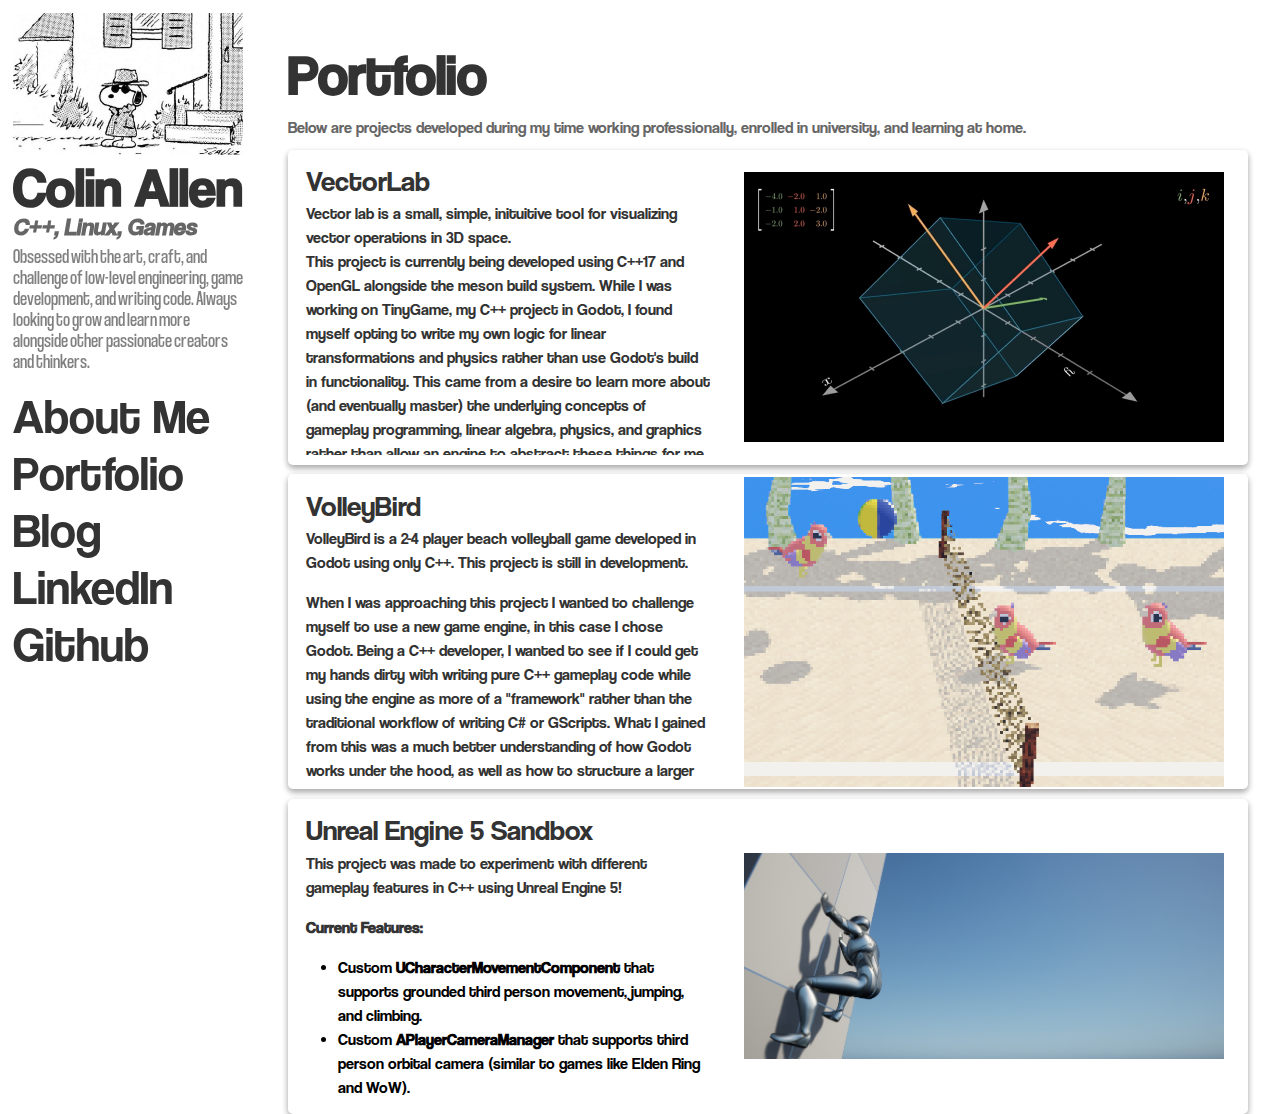
<file: index.html>
<!DOCTYPE html>
<html lang="en">
<head>    
    <meta charset="UTF-8">
    <meta name="viewport" content="width=device-width", initial-scale="1.0">
    <title>Hey there!</title>
    <link rel="stylesheet" href="static/css/index.css">
</head>
<body>
    <div class="layout_sidebar">
        <img src="static/img/snoop.jpeg" id="sidebar_image" alt="Hello!">
        <div id="sidebar_title_and_desc">
            <h1 id="sidebar_title">Colin Allen</h1>
            <h4 id="sidebar_tagline">C++, Linux, Games</h4>
        </div>
        <p id="sidebar_bio">
            Obsessed with the art, craft, and challenge of low-level engineering, 
            game development, and writing code. Always looking to grow and learn more alongside 
            other passionate creators and thinkers.
        </p>
        <div class="sidebar_links">
            <a href="/about" id="sidebar_link" data-link>About Me</a>
            <a href="/portfolio" id="sidebar_link" data-link>Portfolio</a>
            <a href="/blog" id="sidebar_link" data-link>Blog</a>
        </div>
        <div class="sidebar_links_ext">
            <a href="https://www.linkedin.com/in/colin-allen/" id="sidebar_link">LinkedIn</a>
            <a href="https://www.github.com/ColinAllenDev" id="sidebar_link" data-link>Github</a>
        </div>
    </div>
    <main id="app"></main>
    <script type="text/javascript">
        (function(l) {
          if (l.search[1] === '/' ) {
            var decoded = l.search.slice(1).split('&').map(function(s) { 
              return s.replace(/~and~/g, '&')
            }).join('?');
            window.history.replaceState(null, null,
                l.pathname.slice(0, -1) + decoded + l.hash
            );
          }
        }(window.location))
      </script>
    <script type="module" src="static/js/index.js"></script>
</body>
</html>
</file>
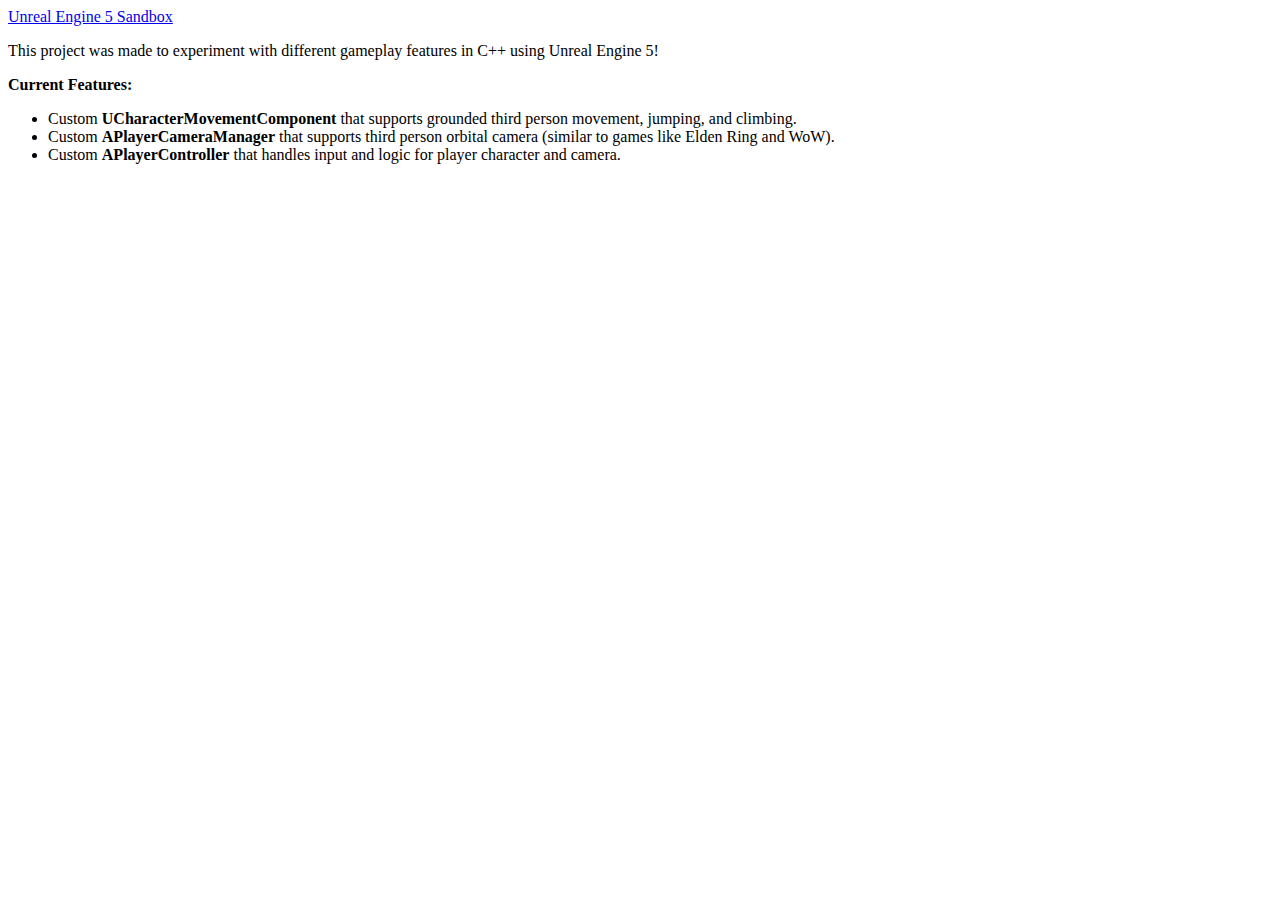
<file: static/html/Unreal Sandbox.html>
<!doctype html>
<html>
    <head>
        <title>Unreal Sandbox</title>
        <meta charset='utf-8'/>
        <style>
 .ͼ1.cm-focused {outline: 1px dotted #212121;}
.ͼ1 {position: relative !important; box-sizing: border-box; display: flex !important; flex-direction: column;}
.ͼ1 .cm-scroller {display: flex !important; align-items: flex-start !important; font-family: monospace; line-height: 1.4; height: 100%; overflow-x: auto; position: relative; z-index: 0;}
.ͼ1 .cm-content[contenteditable=true] {-webkit-user-modify: read-write-plaintext-only;}
.ͼ1 .cm-content {margin: 0; flex-grow: 2; flex-shrink: 0; display: block; white-space: pre; word-wrap: normal; box-sizing: border-box; padding: 4px 0; outline: none;}
.ͼ1 .cm-lineWrapping {white-space: pre-wrap; white-space: break-spaces; word-break: break-word; overflow-wrap: anywhere; flex-shrink: 1;}
.ͼ2 .cm-content {caret-color: black;}
.ͼ3 .cm-content {caret-color: white;}
.ͼ1 .cm-line {display: block; padding: 0 2px 0 6px;}
.ͼ1 .cm-layer > * {position: absolute;}
.ͼ1 .cm-layer {position: absolute; left: 0; top: 0; contain: size style;}
.ͼ2 .cm-selectionBackground {background: #d9d9d9;}
.ͼ3 .cm-selectionBackground {background: #222;}
.ͼ2.cm-focused > .cm-scroller > .cm-selectionLayer .cm-selectionBackground {background: #d7d4f0;}
.ͼ3.cm-focused > .cm-scroller > .cm-selectionLayer .cm-selectionBackground {background: #233;}
.ͼ1 .cm-cursorLayer {pointer-events: none;}
.ͼ1.cm-focused > .cm-scroller > .cm-cursorLayer {animation: steps(1) cm-blink 1.2s infinite;}
@keyframes cm-blink {50% {opacity: 0;}}
@keyframes cm-blink2 {50% {opacity: 0;}}
.ͼ1 .cm-cursor, .ͼ1 .cm-dropCursor {border-left: 1.2px solid black; margin-left: -0.6px; pointer-events: none;}
.ͼ1 .cm-cursor {display: none;}
.ͼ3 .cm-cursor {border-left-color: #444;}
.ͼ1 .cm-dropCursor {position: absolute;}
.ͼ1.cm-focused > .cm-scroller > .cm-cursorLayer .cm-cursor {display: block;}
.ͼ2 .cm-activeLine {background-color: #cceeff44;}
.ͼ3 .cm-activeLine {background-color: #99eeff33;}
.ͼ2 .cm-specialChar {color: red;}
.ͼ3 .cm-specialChar {color: #f78;}
.ͼ1 .cm-gutters {flex-shrink: 0; display: flex; height: 100%; box-sizing: border-box; left: 0; z-index: 200;}
.ͼ2 .cm-gutters {background-color: #f5f5f5; color: #6c6c6c; border-right: 1px solid #ddd;}
.ͼ3 .cm-gutters {background-color: #333338; color: #ccc;}
.ͼ1 .cm-gutter {display: flex !important; flex-direction: column; flex-shrink: 0; box-sizing: border-box; min-height: 100%; overflow: hidden;}
.ͼ1 .cm-gutterElement {box-sizing: border-box;}
.ͼ1 .cm-lineNumbers .cm-gutterElement {padding: 0 3px 0 5px; min-width: 20px; text-align: right; white-space: nowrap;}
.ͼ2 .cm-activeLineGutter {background-color: #e2f2ff;}
.ͼ3 .cm-activeLineGutter {background-color: #222227;}
.ͼ1 .cm-panels {box-sizing: border-box; position: sticky; left: 0; right: 0;}
.ͼ2 .cm-panels {background-color: #f5f5f5; color: black;}
.ͼ2 .cm-panels-top {border-bottom: 1px solid #ddd;}
.ͼ2 .cm-panels-bottom {border-top: 1px solid #ddd;}
.ͼ3 .cm-panels {background-color: #333338; color: white;}
.ͼ1 .cm-tab {display: inline-block; overflow: hidden; vertical-align: bottom;}
.ͼ1 .cm-widgetBuffer {vertical-align: text-top; height: 1em; width: 0; display: inline;}
.ͼ1 .cm-placeholder {color: #888; display: inline-block; vertical-align: top;}
.ͼ1 .cm-highlightSpace:before {content: attr(data-display); position: absolute; pointer-events: none; color: #888;}
.ͼ1 .cm-highlightTab {background-image: url('data:image/svg+xml,<svg xmlns="http://www.w3.org/2000/svg" width="200" height="20"><path stroke="%23888" stroke-width="1" fill="none" d="M1 10H196L190 5M190 15L196 10M197 4L197 16"/></svg>'); background-size: auto 100%; background-position: right 90%; background-repeat: no-repeat;}
.ͼ1 .cm-trailingSpace {background-color: #ff332255;}
.ͼ1 .cm-button {vertical-align: middle; color: inherit; font-size: 70%; padding: .2em 1em; border-radius: 1px;}
.ͼ2 .cm-button:active {background-image: linear-gradient(#b4b4b4, #d0d3d6);}
.ͼ2 .cm-button {background-image: linear-gradient(#eff1f5, #d9d9df); border: 1px solid #888;}
.ͼ3 .cm-button:active {background-image: linear-gradient(#111, #333);}
.ͼ3 .cm-button {background-image: linear-gradient(#393939, #111); border: 1px solid #888;}
.ͼ1 .cm-textfield {vertical-align: middle; color: inherit; font-size: 70%; border: 1px solid silver; padding: .2em .5em;}
.ͼ2 .cm-textfield {background-color: white;}
.ͼ3 .cm-textfield {border: 1px solid #555; background-color: inherit;}
.ͼ1 .cm-foldPlaceholder {background-color: #eee; border: 1px solid #ddd; color: #888; border-radius: .2em; margin: 0 1px; padding: 0 1px; cursor: pointer;}
.ͼ1 .cm-foldGutter span {padding: 0 1px; cursor: pointer;}
 
.pandoc-plugin-error {
    color: red;
}
 undefined
</style>
    </head>
    <body>
<a href="https://github.com/ColinAllenDev/UE5_Sandbox" data-heading="Unreal Engine 5 Sandbox">Unreal Engine 5 Sandbox</a>
<p>This project was made to experiment with different gameplay features in C++ using Unreal Engine 5!</p>
<p><strong>Current Features:</strong></p>
<ul>
<li>Custom <strong>UCharacterMovementComponent</strong> that supports grounded third person movement, jumping, and climbing.</li>
<li>Custom <strong>APlayerCameraManager</strong> that supports third person orbital camera (similar to games like Elden Ring and WoW).</li>
<li>Custom <strong>APlayerController</strong> that handles input and logic for player character and camera.</li>
</ul>
    </body>
</html>
</file>
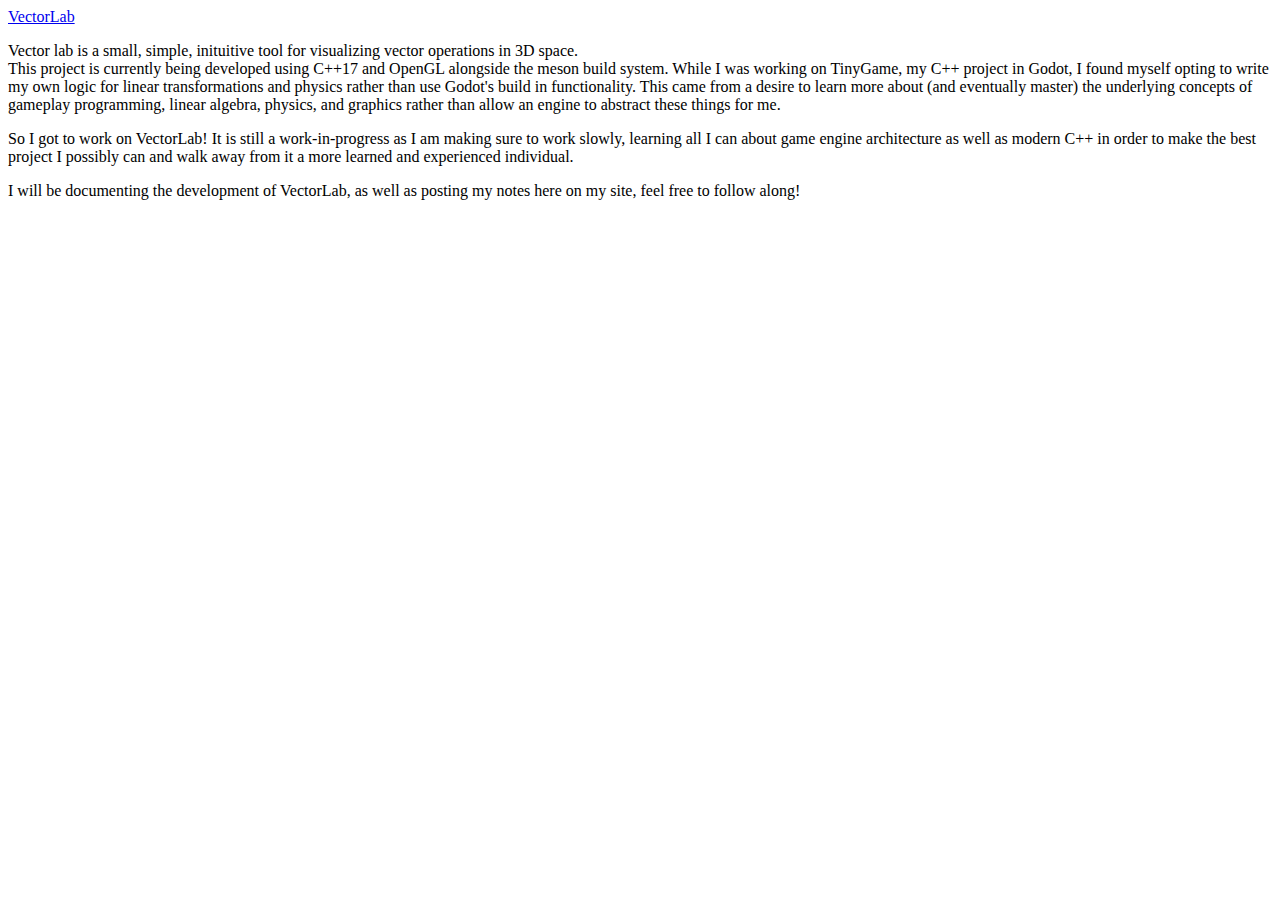
<file: static/html/VectorLab.html>
<!doctype html>
<html>
    <head>
        <title>VectorLab</title>
        <meta charset='utf-8'/>
        <style>
 .ͼ1.cm-focused {outline: 1px dotted #212121;}
.ͼ1 {position: relative !important; box-sizing: border-box; display: flex !important; flex-direction: column;}
.ͼ1 .cm-scroller {display: flex !important; align-items: flex-start !important; font-family: monospace; line-height: 1.4; height: 100%; overflow-x: auto; position: relative; z-index: 0;}
.ͼ1 .cm-content[contenteditable=true] {-webkit-user-modify: read-write-plaintext-only;}
.ͼ1 .cm-content {margin: 0; flex-grow: 2; flex-shrink: 0; display: block; white-space: pre; word-wrap: normal; box-sizing: border-box; padding: 4px 0; outline: none;}
.ͼ1 .cm-lineWrapping {white-space: pre-wrap; white-space: break-spaces; word-break: break-word; overflow-wrap: anywhere; flex-shrink: 1;}
.ͼ2 .cm-content {caret-color: black;}
.ͼ3 .cm-content {caret-color: white;}
.ͼ1 .cm-line {display: block; padding: 0 2px 0 6px;}
.ͼ1 .cm-layer > * {position: absolute;}
.ͼ1 .cm-layer {position: absolute; left: 0; top: 0; contain: size style;}
.ͼ2 .cm-selectionBackground {background: #d9d9d9;}
.ͼ3 .cm-selectionBackground {background: #222;}
.ͼ2.cm-focused > .cm-scroller > .cm-selectionLayer .cm-selectionBackground {background: #d7d4f0;}
.ͼ3.cm-focused > .cm-scroller > .cm-selectionLayer .cm-selectionBackground {background: #233;}
.ͼ1 .cm-cursorLayer {pointer-events: none;}
.ͼ1.cm-focused > .cm-scroller > .cm-cursorLayer {animation: steps(1) cm-blink 1.2s infinite;}
@keyframes cm-blink {50% {opacity: 0;}}
@keyframes cm-blink2 {50% {opacity: 0;}}
.ͼ1 .cm-cursor, .ͼ1 .cm-dropCursor {border-left: 1.2px solid black; margin-left: -0.6px; pointer-events: none;}
.ͼ1 .cm-cursor {display: none;}
.ͼ3 .cm-cursor {border-left-color: #444;}
.ͼ1 .cm-dropCursor {position: absolute;}
.ͼ1.cm-focused > .cm-scroller > .cm-cursorLayer .cm-cursor {display: block;}
.ͼ2 .cm-activeLine {background-color: #cceeff44;}
.ͼ3 .cm-activeLine {background-color: #99eeff33;}
.ͼ2 .cm-specialChar {color: red;}
.ͼ3 .cm-specialChar {color: #f78;}
.ͼ1 .cm-gutters {flex-shrink: 0; display: flex; height: 100%; box-sizing: border-box; left: 0; z-index: 200;}
.ͼ2 .cm-gutters {background-color: #f5f5f5; color: #6c6c6c; border-right: 1px solid #ddd;}
.ͼ3 .cm-gutters {background-color: #333338; color: #ccc;}
.ͼ1 .cm-gutter {display: flex !important; flex-direction: column; flex-shrink: 0; box-sizing: border-box; min-height: 100%; overflow: hidden;}
.ͼ1 .cm-gutterElement {box-sizing: border-box;}
.ͼ1 .cm-lineNumbers .cm-gutterElement {padding: 0 3px 0 5px; min-width: 20px; text-align: right; white-space: nowrap;}
.ͼ2 .cm-activeLineGutter {background-color: #e2f2ff;}
.ͼ3 .cm-activeLineGutter {background-color: #222227;}
.ͼ1 .cm-panels {box-sizing: border-box; position: sticky; left: 0; right: 0;}
.ͼ2 .cm-panels {background-color: #f5f5f5; color: black;}
.ͼ2 .cm-panels-top {border-bottom: 1px solid #ddd;}
.ͼ2 .cm-panels-bottom {border-top: 1px solid #ddd;}
.ͼ3 .cm-panels {background-color: #333338; color: white;}
.ͼ1 .cm-tab {display: inline-block; overflow: hidden; vertical-align: bottom;}
.ͼ1 .cm-widgetBuffer {vertical-align: text-top; height: 1em; width: 0; display: inline;}
.ͼ1 .cm-placeholder {color: #888; display: inline-block; vertical-align: top;}
.ͼ1 .cm-highlightSpace:before {content: attr(data-display); position: absolute; pointer-events: none; color: #888;}
.ͼ1 .cm-highlightTab {background-image: url('data:image/svg+xml,<svg xmlns="http://www.w3.org/2000/svg" width="200" height="20"><path stroke="%23888" stroke-width="1" fill="none" d="M1 10H196L190 5M190 15L196 10M197 4L197 16"/></svg>'); background-size: auto 100%; background-position: right 90%; background-repeat: no-repeat;}
.ͼ1 .cm-trailingSpace {background-color: #ff332255;}
.ͼ1 .cm-button {vertical-align: middle; color: inherit; font-size: 70%; padding: .2em 1em; border-radius: 1px;}
.ͼ2 .cm-button:active {background-image: linear-gradient(#b4b4b4, #d0d3d6);}
.ͼ2 .cm-button {background-image: linear-gradient(#eff1f5, #d9d9df); border: 1px solid #888;}
.ͼ3 .cm-button:active {background-image: linear-gradient(#111, #333);}
.ͼ3 .cm-button {background-image: linear-gradient(#393939, #111); border: 1px solid #888;}
.ͼ1 .cm-textfield {vertical-align: middle; color: inherit; font-size: 70%; border: 1px solid silver; padding: .2em .5em;}
.ͼ2 .cm-textfield {background-color: white;}
.ͼ3 .cm-textfield {border: 1px solid #555; background-color: inherit;}
.ͼ1 .cm-foldPlaceholder {background-color: #eee; border: 1px solid #ddd; color: #888; border-radius: .2em; margin: 0 1px; padding: 0 1px; cursor: pointer;}
.ͼ1 .cm-foldGutter span {padding: 0 1px; cursor: pointer;}
 
.pandoc-plugin-error {
    color: red;
}
 undefined
</style>
    </head>
    <body>
<a href="https://github.com/ColinAllenDev/VectorLab" data-heading="VectorLab">VectorLab</a>
<p>Vector lab is a small, simple, inituitive tool for visualizing vector operations in 3D space.<br>
This project is currently being developed using C++17 and OpenGL alongside the meson build system. While I was working on TinyGame, my C++ project in Godot, I found myself opting to write my own logic for linear transformations and physics rather than use Godot's build in functionality. This came from a desire to learn more about (and eventually master) the underlying concepts of gameplay programming, linear algebra, physics, and graphics rather than allow an engine to abstract these things for me.</p>
<p>So I got to work on VectorLab! It is still a work-in-progress as I am making sure to work slowly, learning all I can about game engine architecture as well as modern C++ in order to make the best project I possibly can and walk away from it a more learned and experienced individual.</p>
<p>I will be documenting the development of VectorLab, as well as posting my notes here on my site, feel free to follow along!</p>
    </body>
</html>
</file>
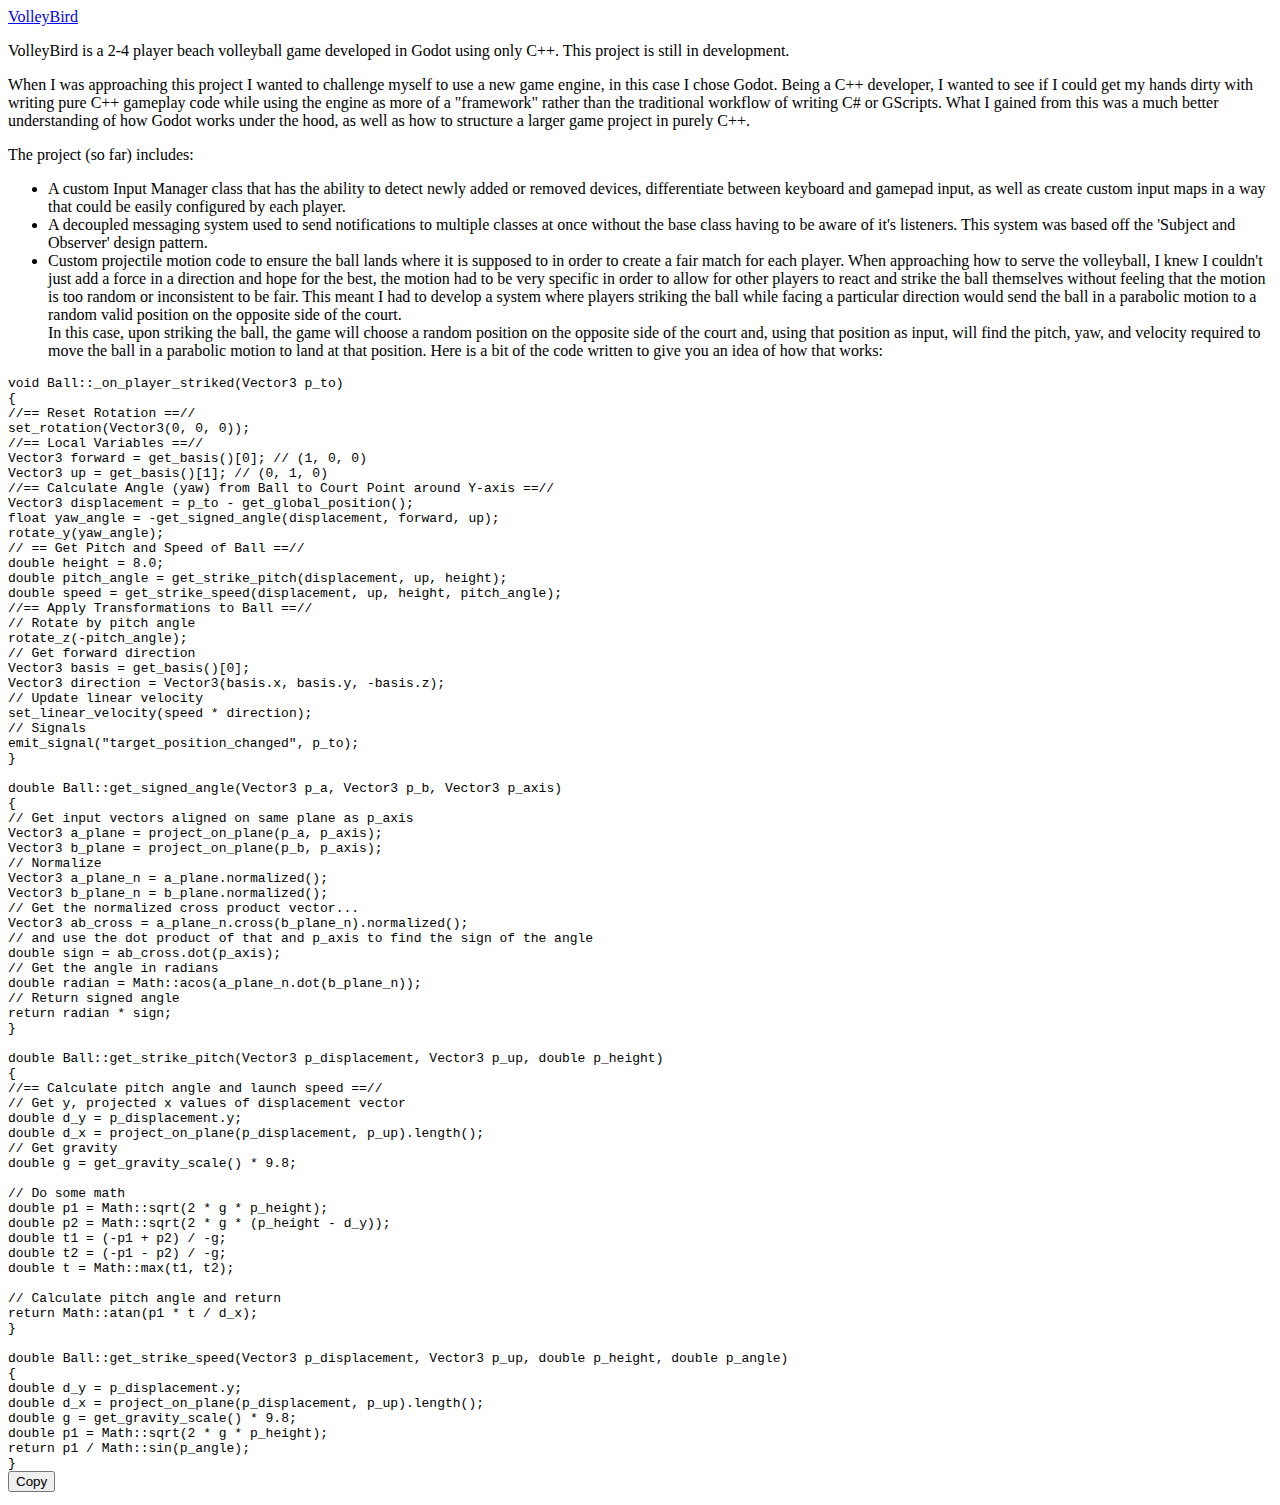
<file: static/html/VolleyBird.html>
<!doctype html>
<html>
    <head>
        <title>VolleyBird</title>
        <meta charset='utf-8'/>
        <style>
 .ͼ1.cm-focused {outline: 1px dotted #212121;}
.ͼ1 {position: relative !important; box-sizing: border-box; display: flex !important; flex-direction: column;}
.ͼ1 .cm-scroller {display: flex !important; align-items: flex-start !important; font-family: monospace; line-height: 1.4; height: 100%; overflow-x: auto; position: relative; z-index: 0;}
.ͼ1 .cm-content[contenteditable=true] {-webkit-user-modify: read-write-plaintext-only;}
.ͼ1 .cm-content {margin: 0; flex-grow: 2; flex-shrink: 0; display: block; white-space: pre; word-wrap: normal; box-sizing: border-box; padding: 4px 0; outline: none;}
.ͼ1 .cm-lineWrapping {white-space: pre-wrap; white-space: break-spaces; word-break: break-word; overflow-wrap: anywhere; flex-shrink: 1;}
.ͼ2 .cm-content {caret-color: black;}
.ͼ3 .cm-content {caret-color: white;}
.ͼ1 .cm-line {display: block; padding: 0 2px 0 6px;}
.ͼ1 .cm-layer > * {position: absolute;}
.ͼ1 .cm-layer {position: absolute; left: 0; top: 0; contain: size style;}
.ͼ2 .cm-selectionBackground {background: #d9d9d9;}
.ͼ3 .cm-selectionBackground {background: #222;}
.ͼ2.cm-focused > .cm-scroller > .cm-selectionLayer .cm-selectionBackground {background: #d7d4f0;}
.ͼ3.cm-focused > .cm-scroller > .cm-selectionLayer .cm-selectionBackground {background: #233;}
.ͼ1 .cm-cursorLayer {pointer-events: none;}
.ͼ1.cm-focused > .cm-scroller > .cm-cursorLayer {animation: steps(1) cm-blink 1.2s infinite;}
@keyframes cm-blink {50% {opacity: 0;}}
@keyframes cm-blink2 {50% {opacity: 0;}}
.ͼ1 .cm-cursor, .ͼ1 .cm-dropCursor {border-left: 1.2px solid black; margin-left: -0.6px; pointer-events: none;}
.ͼ1 .cm-cursor {display: none;}
.ͼ3 .cm-cursor {border-left-color: #444;}
.ͼ1 .cm-dropCursor {position: absolute;}
.ͼ1.cm-focused > .cm-scroller > .cm-cursorLayer .cm-cursor {display: block;}
.ͼ2 .cm-activeLine {background-color: #cceeff44;}
.ͼ3 .cm-activeLine {background-color: #99eeff33;}
.ͼ2 .cm-specialChar {color: red;}
.ͼ3 .cm-specialChar {color: #f78;}
.ͼ1 .cm-gutters {flex-shrink: 0; display: flex; height: 100%; box-sizing: border-box; left: 0; z-index: 200;}
.ͼ2 .cm-gutters {background-color: #f5f5f5; color: #6c6c6c; border-right: 1px solid #ddd;}
.ͼ3 .cm-gutters {background-color: #333338; color: #ccc;}
.ͼ1 .cm-gutter {display: flex !important; flex-direction: column; flex-shrink: 0; box-sizing: border-box; min-height: 100%; overflow: hidden;}
.ͼ1 .cm-gutterElement {box-sizing: border-box;}
.ͼ1 .cm-lineNumbers .cm-gutterElement {padding: 0 3px 0 5px; min-width: 20px; text-align: right; white-space: nowrap;}
.ͼ2 .cm-activeLineGutter {background-color: #e2f2ff;}
.ͼ3 .cm-activeLineGutter {background-color: #222227;}
.ͼ1 .cm-panels {box-sizing: border-box; position: sticky; left: 0; right: 0;}
.ͼ2 .cm-panels {background-color: #f5f5f5; color: black;}
.ͼ2 .cm-panels-top {border-bottom: 1px solid #ddd;}
.ͼ2 .cm-panels-bottom {border-top: 1px solid #ddd;}
.ͼ3 .cm-panels {background-color: #333338; color: white;}
.ͼ1 .cm-tab {display: inline-block; overflow: hidden; vertical-align: bottom;}
.ͼ1 .cm-widgetBuffer {vertical-align: text-top; height: 1em; width: 0; display: inline;}
.ͼ1 .cm-placeholder {color: #888; display: inline-block; vertical-align: top;}
.ͼ1 .cm-highlightSpace:before {content: attr(data-display); position: absolute; pointer-events: none; color: #888;}
.ͼ1 .cm-highlightTab {background-image: url('data:image/svg+xml,<svg xmlns="http://www.w3.org/2000/svg" width="200" height="20"><path stroke="%23888" stroke-width="1" fill="none" d="M1 10H196L190 5M190 15L196 10M197 4L197 16"/></svg>'); background-size: auto 100%; background-position: right 90%; background-repeat: no-repeat;}
.ͼ1 .cm-trailingSpace {background-color: #ff332255;}
.ͼ1 .cm-button {vertical-align: middle; color: inherit; font-size: 70%; padding: .2em 1em; border-radius: 1px;}
.ͼ2 .cm-button:active {background-image: linear-gradient(#b4b4b4, #d0d3d6);}
.ͼ2 .cm-button {background-image: linear-gradient(#eff1f5, #d9d9df); border: 1px solid #888;}
.ͼ3 .cm-button:active {background-image: linear-gradient(#111, #333);}
.ͼ3 .cm-button {background-image: linear-gradient(#393939, #111); border: 1px solid #888;}
.ͼ1 .cm-textfield {vertical-align: middle; color: inherit; font-size: 70%; border: 1px solid silver; padding: .2em .5em;}
.ͼ2 .cm-textfield {background-color: white;}
.ͼ3 .cm-textfield {border: 1px solid #555; background-color: inherit;}
.ͼ1 .cm-foldPlaceholder {background-color: #eee; border: 1px solid #ddd; color: #888; border-radius: .2em; margin: 0 1px; padding: 0 1px; cursor: pointer;}
.ͼ1 .cm-foldGutter span {padding: 0 1px; cursor: pointer;}
 
.pandoc-plugin-error {
    color: red;
}
 undefined
</style>
    </head>
    <body>
<a href="https://github.com/ColinAllenDev/TinyGame" data-heading="VolleyBird">VolleyBird</a>
<p>VolleyBird is a 2-4 player beach volleyball game developed in Godot using only C++. This project is still in development.</p>
<p>When I was approaching this project I wanted to challenge myself to use a new game engine, in this case I chose Godot. Being a C++ developer, I wanted to see if I could get my hands dirty with writing pure C++ gameplay code while using the engine as more of a "framework" rather than the traditional workflow of writing C# or GScripts. What I gained from this was a much better understanding of how Godot works under the hood, as well as how to structure a larger game project in purely C++.</p>
<p>The project (so far) includes:</p>
<ul>
<li>A custom Input Manager class that has the ability to detect newly added or removed devices, differentiate between keyboard and gamepad input, as well as create custom input maps in a way that could be easily configured by each player.</li>
<li>A decoupled messaging system used to send notifications to multiple classes at once without the base class having to be aware of it's listeners. This system was based off the 'Subject and Observer' design pattern.</li>
<li>Custom projectile motion code to ensure the ball lands where it is supposed to in order to create a fair match for each player. When approaching how to serve the volleyball, I knew I couldn't just add a force in a direction and hope for the best, the motion had to be very specific in order to allow for other players to react and strike the ball themselves without feeling that the motion is too random or inconsistent to be fair. This meant I had to develop a system where players striking the ball while facing a particular direction would send the ball in a parabolic motion to a random valid position on the opposite side of the court.<br>
In this case, upon striking the ball, the game will choose a random position on the opposite side of the court and, using that position as input, will find the pitch, yaw, and velocity required to move the ball in a parabolic motion to land at that position. Here is a bit of the code written to give you an idea of how that works: </li>
</ul>
<pre class="language-cpp" tabindex="0"><code class="language-cpp is-loaded"><span class="token keyword">void</span> <span class="token class-name">Ball</span><span class="token double-colon punctuation">::</span><span class="token function">_on_player_striked</span><span class="token punctuation">(</span>Vector3 p_to<span class="token punctuation">)</span>
<span class="token punctuation">{</span>
<span class="token comment">//== Reset Rotation ==//</span>
<span class="token function">set_rotation</span><span class="token punctuation">(</span><span class="token function">Vector3</span><span class="token punctuation">(</span><span class="token number">0</span><span class="token punctuation">,</span> <span class="token number">0</span><span class="token punctuation">,</span> <span class="token number">0</span><span class="token punctuation">)</span><span class="token punctuation">)</span><span class="token punctuation">;</span>
<span class="token comment">//== Local Variables ==//</span>
Vector3 forward <span class="token operator">=</span> <span class="token function">get_basis</span><span class="token punctuation">(</span><span class="token punctuation">)</span><span class="token punctuation">[</span><span class="token number">0</span><span class="token punctuation">]</span><span class="token punctuation">;</span> <span class="token comment">// (1, 0, 0)</span>
Vector3 up <span class="token operator">=</span> <span class="token function">get_basis</span><span class="token punctuation">(</span><span class="token punctuation">)</span><span class="token punctuation">[</span><span class="token number">1</span><span class="token punctuation">]</span><span class="token punctuation">;</span> <span class="token comment">// (0, 1, 0)</span>
<span class="token comment">//== Calculate Angle (yaw) from Ball to Court Point around Y-axis ==//</span>
Vector3 displacement <span class="token operator">=</span> p_to <span class="token operator">-</span> <span class="token function">get_global_position</span><span class="token punctuation">(</span><span class="token punctuation">)</span><span class="token punctuation">;</span>
<span class="token keyword">float</span> yaw_angle <span class="token operator">=</span> <span class="token operator">-</span><span class="token function">get_signed_angle</span><span class="token punctuation">(</span>displacement<span class="token punctuation">,</span> forward<span class="token punctuation">,</span> up<span class="token punctuation">)</span><span class="token punctuation">;</span>
<span class="token function">rotate_y</span><span class="token punctuation">(</span>yaw_angle<span class="token punctuation">)</span><span class="token punctuation">;</span>
<span class="token comment">// == Get Pitch and Speed of Ball ==//</span>
<span class="token keyword">double</span> height <span class="token operator">=</span> <span class="token number">8.0</span><span class="token punctuation">;</span>
<span class="token keyword">double</span> pitch_angle <span class="token operator">=</span> <span class="token function">get_strike_pitch</span><span class="token punctuation">(</span>displacement<span class="token punctuation">,</span> up<span class="token punctuation">,</span> height<span class="token punctuation">)</span><span class="token punctuation">;</span>
<span class="token keyword">double</span> speed <span class="token operator">=</span> <span class="token function">get_strike_speed</span><span class="token punctuation">(</span>displacement<span class="token punctuation">,</span> up<span class="token punctuation">,</span> height<span class="token punctuation">,</span> pitch_angle<span class="token punctuation">)</span><span class="token punctuation">;</span>
<span class="token comment">//== Apply Transformations to Ball ==//</span>
<span class="token comment">// Rotate by pitch angle</span>
<span class="token function">rotate_z</span><span class="token punctuation">(</span><span class="token operator">-</span>pitch_angle<span class="token punctuation">)</span><span class="token punctuation">;</span>
<span class="token comment">// Get forward direction</span>
Vector3 basis <span class="token operator">=</span> <span class="token function">get_basis</span><span class="token punctuation">(</span><span class="token punctuation">)</span><span class="token punctuation">[</span><span class="token number">0</span><span class="token punctuation">]</span><span class="token punctuation">;</span>
Vector3 direction <span class="token operator">=</span> <span class="token function">Vector3</span><span class="token punctuation">(</span>basis<span class="token punctuation">.</span>x<span class="token punctuation">,</span> basis<span class="token punctuation">.</span>y<span class="token punctuation">,</span> <span class="token operator">-</span>basis<span class="token punctuation">.</span>z<span class="token punctuation">)</span><span class="token punctuation">;</span>
<span class="token comment">// Update linear velocity</span>
<span class="token function">set_linear_velocity</span><span class="token punctuation">(</span>speed <span class="token operator">*</span> direction<span class="token punctuation">)</span><span class="token punctuation">;</span>
<span class="token comment">// Signals</span>
<span class="token function">emit_signal</span><span class="token punctuation">(</span><span class="token string">"target_position_changed"</span><span class="token punctuation">,</span> p_to<span class="token punctuation">)</span><span class="token punctuation">;</span>
<span class="token punctuation">}</span>

<span class="token keyword">double</span> <span class="token class-name">Ball</span><span class="token double-colon punctuation">::</span><span class="token function">get_signed_angle</span><span class="token punctuation">(</span>Vector3 p_a<span class="token punctuation">,</span> Vector3 p_b<span class="token punctuation">,</span> Vector3 p_axis<span class="token punctuation">)</span>
<span class="token punctuation">{</span>
<span class="token comment">// Get input vectors aligned on same plane as p_axis</span>
Vector3 a_plane <span class="token operator">=</span> <span class="token function">project_on_plane</span><span class="token punctuation">(</span>p_a<span class="token punctuation">,</span> p_axis<span class="token punctuation">)</span><span class="token punctuation">;</span>
Vector3 b_plane <span class="token operator">=</span> <span class="token function">project_on_plane</span><span class="token punctuation">(</span>p_b<span class="token punctuation">,</span> p_axis<span class="token punctuation">)</span><span class="token punctuation">;</span>
<span class="token comment">// Normalize</span>
Vector3 a_plane_n <span class="token operator">=</span> a_plane<span class="token punctuation">.</span><span class="token function">normalized</span><span class="token punctuation">(</span><span class="token punctuation">)</span><span class="token punctuation">;</span>
Vector3 b_plane_n <span class="token operator">=</span> b_plane<span class="token punctuation">.</span><span class="token function">normalized</span><span class="token punctuation">(</span><span class="token punctuation">)</span><span class="token punctuation">;</span>
<span class="token comment">// Get the normalized cross product vector...</span>
Vector3 ab_cross <span class="token operator">=</span> a_plane_n<span class="token punctuation">.</span><span class="token function">cross</span><span class="token punctuation">(</span>b_plane_n<span class="token punctuation">)</span><span class="token punctuation">.</span><span class="token function">normalized</span><span class="token punctuation">(</span><span class="token punctuation">)</span><span class="token punctuation">;</span>
<span class="token comment">// and use the dot product of that and p_axis to find the sign of the angle</span>
<span class="token keyword">double</span> sign <span class="token operator">=</span> ab_cross<span class="token punctuation">.</span><span class="token function">dot</span><span class="token punctuation">(</span>p_axis<span class="token punctuation">)</span><span class="token punctuation">;</span>
<span class="token comment">// Get the angle in radians</span>
<span class="token keyword">double</span> radian <span class="token operator">=</span> <span class="token class-name">Math</span><span class="token double-colon punctuation">::</span><span class="token function">acos</span><span class="token punctuation">(</span>a_plane_n<span class="token punctuation">.</span><span class="token function">dot</span><span class="token punctuation">(</span>b_plane_n<span class="token punctuation">)</span><span class="token punctuation">)</span><span class="token punctuation">;</span>
<span class="token comment">// Return signed angle</span>
<span class="token keyword">return</span> radian <span class="token operator">*</span> sign<span class="token punctuation">;</span>
<span class="token punctuation">}</span>

<span class="token keyword">double</span> <span class="token class-name">Ball</span><span class="token double-colon punctuation">::</span><span class="token function">get_strike_pitch</span><span class="token punctuation">(</span>Vector3 p_displacement<span class="token punctuation">,</span> Vector3 p_up<span class="token punctuation">,</span> <span class="token keyword">double</span> p_height<span class="token punctuation">)</span>
<span class="token punctuation">{</span>
<span class="token comment">//== Calculate pitch angle and launch speed ==//</span>
<span class="token comment">// Get y, projected x values of displacement vector</span>
<span class="token keyword">double</span> d_y <span class="token operator">=</span> p_displacement<span class="token punctuation">.</span>y<span class="token punctuation">;</span>
<span class="token keyword">double</span> d_x <span class="token operator">=</span> <span class="token function">project_on_plane</span><span class="token punctuation">(</span>p_displacement<span class="token punctuation">,</span> p_up<span class="token punctuation">)</span><span class="token punctuation">.</span><span class="token function">length</span><span class="token punctuation">(</span><span class="token punctuation">)</span><span class="token punctuation">;</span>
<span class="token comment">// Get gravity</span>
<span class="token keyword">double</span> g <span class="token operator">=</span> <span class="token function">get_gravity_scale</span><span class="token punctuation">(</span><span class="token punctuation">)</span> <span class="token operator">*</span> <span class="token number">9.8</span><span class="token punctuation">;</span>

<span class="token comment">// Do some math</span>
<span class="token keyword">double</span> p1 <span class="token operator">=</span> <span class="token class-name">Math</span><span class="token double-colon punctuation">::</span><span class="token function">sqrt</span><span class="token punctuation">(</span><span class="token number">2</span> <span class="token operator">*</span> g <span class="token operator">*</span> p_height<span class="token punctuation">)</span><span class="token punctuation">;</span>
<span class="token keyword">double</span> p2 <span class="token operator">=</span> <span class="token class-name">Math</span><span class="token double-colon punctuation">::</span><span class="token function">sqrt</span><span class="token punctuation">(</span><span class="token number">2</span> <span class="token operator">*</span> g <span class="token operator">*</span> <span class="token punctuation">(</span>p_height <span class="token operator">-</span> d_y<span class="token punctuation">)</span><span class="token punctuation">)</span><span class="token punctuation">;</span>
<span class="token keyword">double</span> t1 <span class="token operator">=</span> <span class="token punctuation">(</span><span class="token operator">-</span>p1 <span class="token operator">+</span> p2<span class="token punctuation">)</span> <span class="token operator">/</span> <span class="token operator">-</span>g<span class="token punctuation">;</span>
<span class="token keyword">double</span> t2 <span class="token operator">=</span> <span class="token punctuation">(</span><span class="token operator">-</span>p1 <span class="token operator">-</span> p2<span class="token punctuation">)</span> <span class="token operator">/</span> <span class="token operator">-</span>g<span class="token punctuation">;</span>
<span class="token keyword">double</span> t <span class="token operator">=</span> <span class="token class-name">Math</span><span class="token double-colon punctuation">::</span><span class="token function">max</span><span class="token punctuation">(</span>t1<span class="token punctuation">,</span> t2<span class="token punctuation">)</span><span class="token punctuation">;</span>

<span class="token comment">// Calculate pitch angle and return</span>
<span class="token keyword">return</span> <span class="token class-name">Math</span><span class="token double-colon punctuation">::</span><span class="token function">atan</span><span class="token punctuation">(</span>p1 <span class="token operator">*</span> t <span class="token operator">/</span> d_x<span class="token punctuation">)</span><span class="token punctuation">;</span>
<span class="token punctuation">}</span>

<span class="token keyword">double</span> <span class="token class-name">Ball</span><span class="token double-colon punctuation">::</span><span class="token function">get_strike_speed</span><span class="token punctuation">(</span>Vector3 p_displacement<span class="token punctuation">,</span> Vector3 p_up<span class="token punctuation">,</span> <span class="token keyword">double</span> p_height<span class="token punctuation">,</span> <span class="token keyword">double</span> p_angle<span class="token punctuation">)</span>
<span class="token punctuation">{</span>
<span class="token keyword">double</span> d_y <span class="token operator">=</span> p_displacement<span class="token punctuation">.</span>y<span class="token punctuation">;</span>
<span class="token keyword">double</span> d_x <span class="token operator">=</span> <span class="token function">project_on_plane</span><span class="token punctuation">(</span>p_displacement<span class="token punctuation">,</span> p_up<span class="token punctuation">)</span><span class="token punctuation">.</span><span class="token function">length</span><span class="token punctuation">(</span><span class="token punctuation">)</span><span class="token punctuation">;</span>
<span class="token keyword">double</span> g <span class="token operator">=</span> <span class="token function">get_gravity_scale</span><span class="token punctuation">(</span><span class="token punctuation">)</span> <span class="token operator">*</span> <span class="token number">9.8</span><span class="token punctuation">;</span>
<span class="token keyword">double</span> p1 <span class="token operator">=</span> <span class="token class-name">Math</span><span class="token double-colon punctuation">::</span><span class="token function">sqrt</span><span class="token punctuation">(</span><span class="token number">2</span> <span class="token operator">*</span> g <span class="token operator">*</span> p_height<span class="token punctuation">)</span><span class="token punctuation">;</span>
<span class="token keyword">return</span> p1 <span class="token operator">/</span> <span class="token class-name">Math</span><span class="token double-colon punctuation">::</span><span class="token function">sin</span><span class="token punctuation">(</span>p_angle<span class="token punctuation">)</span><span class="token punctuation">;</span>
<span class="token punctuation">}</span>
</code><button class="copy-code-button">Copy</button></pre>
    </body>
</html>
</file>
<file: static/css/index.css>
@font-face {
    font-family: Coolvetica;
    src: url(/static/fonts/coolvetica\ rg.otf);
    font-weight: normal;
}

@font-face {
    font-family: Coolvetica;
    src: url(/static/fonts/coolvetica\ rg\ it.otf);
    font-style: italic;
}

@font-face {
    font-family: Coolvetica;
    src: url(/static/fonts/coolvetica\ condensed\ rg.otf);
    font-stretch: condensed;
}

@font-face {
    font-family: Coolvetica;
    src: url(/static/fonts/coolvetica\ crammed\ rg.otf);
    font-stretch: extra-condensed;
}

/* Extra small devices (phones, 600px and down) */
@media only screen and (max-width: 600px) {
    body {
        --nav-height: 20%;
        margin: var(--nav-height) 0 0 0;
    }

    .layout_sidebar {
        background-color: white;
        display: flex;
        width: 100%;
        height: 8vh;
    }

    .sidebar_links {
        margin-top: 1.25em;
        margin-left: auto;
        margin-right: 14%;
        display: inline-flex;
    }

    .sidebar_links_ext {
        display: none;
    }

    #sidebar_image {
        display: none;
    }

    #sidebar_bio {
        display: none;
    }
}

/* Small devices (portrait tablets and large phones, 600px and up) */ 
@media only screen and (min-width: 600px) {
    body {
        --nav-width: 20%;
        margin: 0 0 0 var(--nav-width);
    }

    .layout_sidebar {
        width: var(--nav-width);
        height: 100vh;
    }

    #sidebar_title {
        font-size: 1.6em;
    }

    #sidebar_tagline {
        font-size: 0.9em;
    }

    #sidebar_bio {
        font-size: 1.0em;
    }

    #sidebar_link {
        font-size: 1.5em;
    }

    #sidebar_image {
        width: 90%;
    }
}
 
/* Medium devices (landscape tablets, 768px and up) */
@media only screen and (min-width: 768px) {
    body {
        --nav-width: 20%;
        margin: 0 0 0 var(--nav-width);
    }

    .layout_sidebar {
        width: var(--nav-width);
        height: 100vh;
    }

    #sidebar_title {
        font-size: 1.8em;
    }

    #sidebar_tagline {
        font-size: 1.0em;
    }

    #sidebar_bio {
        font-size: 1.0em;
    }

    #sidebar_link {
        font-size: 1.5em;
    }

    #sidebar_image {
        width: 90%;
    }    
}
 
/* Large devices (laptops/desktops, 992px and up) */
@media only screen and (min-width: 992px) {
    body {
        --nav-width: 20%;
        margin: 0 0 0 var(--nav-width);
    }

    .layout_sidebar {
        width: var(--nav-width);
        height: 100vh;
    }

    #sidebar_title {
        font-size: 2.5em;
    }

    #sidebar_tagline {
        font-size: 1.5em;
    }

    #sidebar_bio {
        font-size: 1.25em;
    }

    #sidebar_link {
        font-size: 3em;
    }

    #sidebar_image {
        width: 90%;
    }
}
 
/* Extra large devices (large laptops and desktops, 1200px and up) */
@media only screen and (min-width: 1200px) {
    #sidebar_title {
        font-size: 3.35em;
    }

    #sidebar_tagline {
        font-size: 1.5em;
    }

    #sidebar_bio {
        font-size: 1.25em;
    }

    #sidebar_link {
        font-size: 3em;
    }
} 

body {
    font-family: Coolvetica;
    -ms-overflow-style: none;
    scrollbar-width: none;
}

body::-webkit-scrollbar { 
    display: none;  /* Safari and Chrome */
}

#app {
    margin: 2em;
    line-height: 1.5;
}

.layout_sidebar {
    position: fixed;
    top: 0;
    left: 0;
}

#sidebar_title {
    color: #333333ff;
    white-space: nowrap;
    line-height: 85%;
    margin: 2% 5% 0% 5%;
}

#sidebar_tagline {
    color: #666666ff;
    font-weight: bold;
    font-style: italic;
    padding: 0 0 0 0;
    margin: 1% 5% 2% 5%;
}

#sidebar_bio {
    font-weight: normal;
    font-stretch: condensed;
    line-height: 1.05;
    color: #808080ff;
    margin: 0% 5% 0% 5%;
}

#sidebar_divider {
    margin-left: 1.0em;
    border-top: 1px solid #c7c7c7;
    border-bottom: 0px;
}

#sidebar_image {
    margin: 5% 5% 0% 5%;
}

#sidebar_link {
    display: block;
    white-space: nowrap;
    margin: 0% 5% 0% 5%;
    text-decoration: none;
    color: #333333ff;
    transition: color 0.25s;
}

#sidebar_link:hover {
    color: #c7c7c7;
}

.sidebar_links {
    margin-top: 6%;
}
</file>
